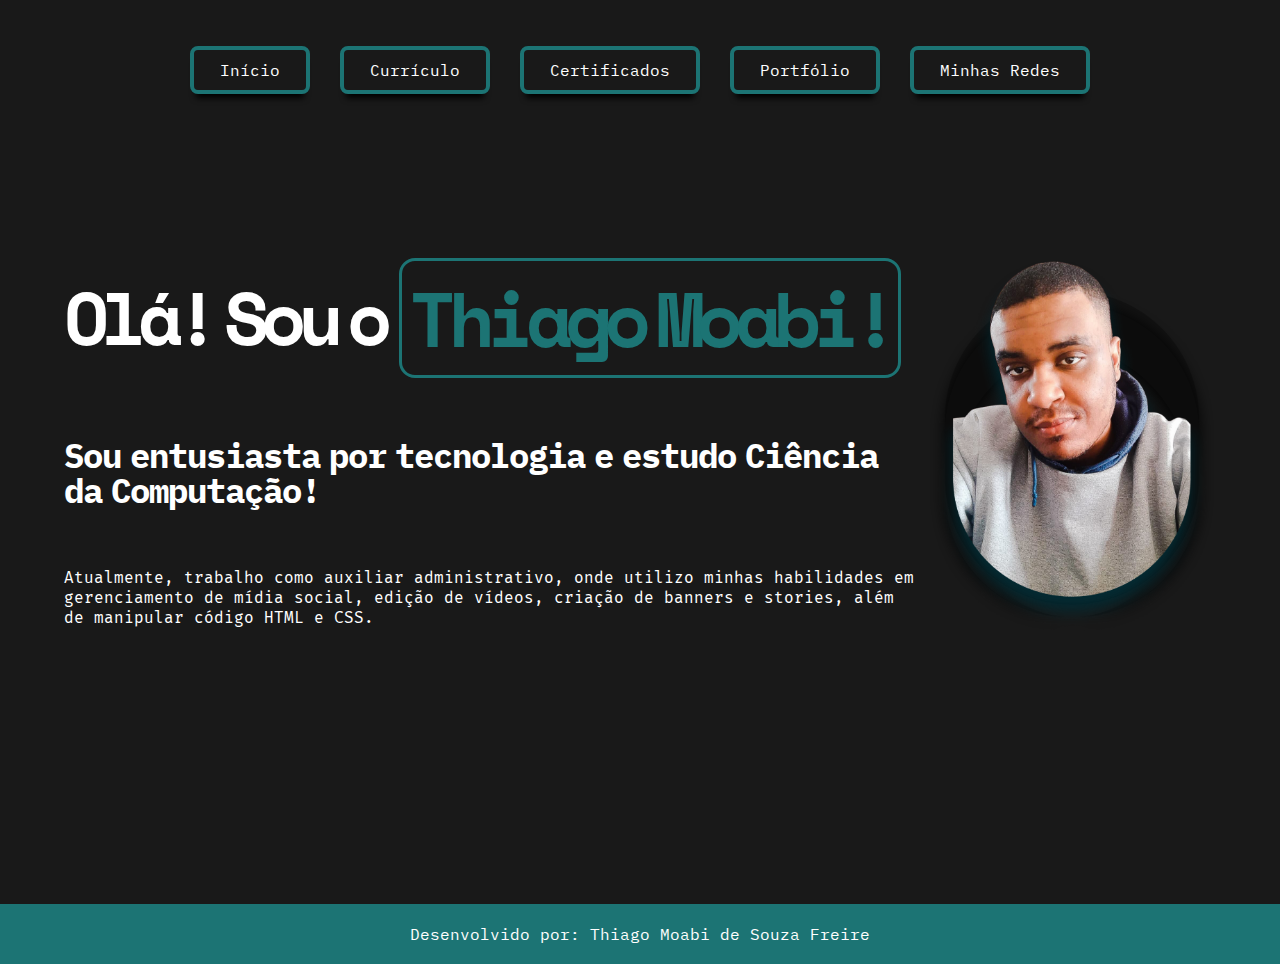
<file: index.html>
<!DOCTYPE html>
<html lang="pt-br">

<head>
    <title>Página Inicial</title>
    <meta charset="UTF-8">
    <meta name="viewport" content="width=device-width, initial-scale=1">
    <link href="styles/style.css" rel="stylesheet">
</head>

<body>
    <header class="cabecalho">
        <nav class="cabecalho__menu">
            <a class="cabecalho__menu__link" href="index.html">Início</a>
            <a class="cabecalho__menu__link" href="curriculo.html">Currículo</a>
            <a class="cabecalho__menu__link" href="Certificados.html">Certificados</a>
            <a class="cabecalho__menu__link" href="portfolio.html">Portfólio</a>
            <a class="cabecalho__menu__link" href="minhasRedes.html">Minhas Redes</a>
        </nav>
    </header>
    <main class="centropag">
        <section class="apresentacao">
            <div class="nome-da-pagina-inicial">
                <h1 class="apresentacao_nome">Olá! Sou o </h1>
                <h1 class="nome-destaque"><strong>Thiago Moabi!</strong></h1>
            </div>
            <h2 class="apresentacao_titulo">Sou entusiasta por tecnologia e estudo Ciência da Computação!</h2>
            <p class="corpo-texto">Atualmente, trabalho como auxiliar administrativo, onde utilizo minhas habilidades em
                gerenciamento de
                mídia social, edição de vídeos, criação de banners e stories, além de manipular código HTML e CSS.</p>
        </section>
        <img class="minhafoto" src="./assets/Group 2.png" alt="">
    </main>
    <footer class="rodape">
        <p class="rodape__texto">Desenvolvido por: Thiago Moabi de Souza Freire</strong>
        </p>
    </footer>
</body>

</html>
</file>
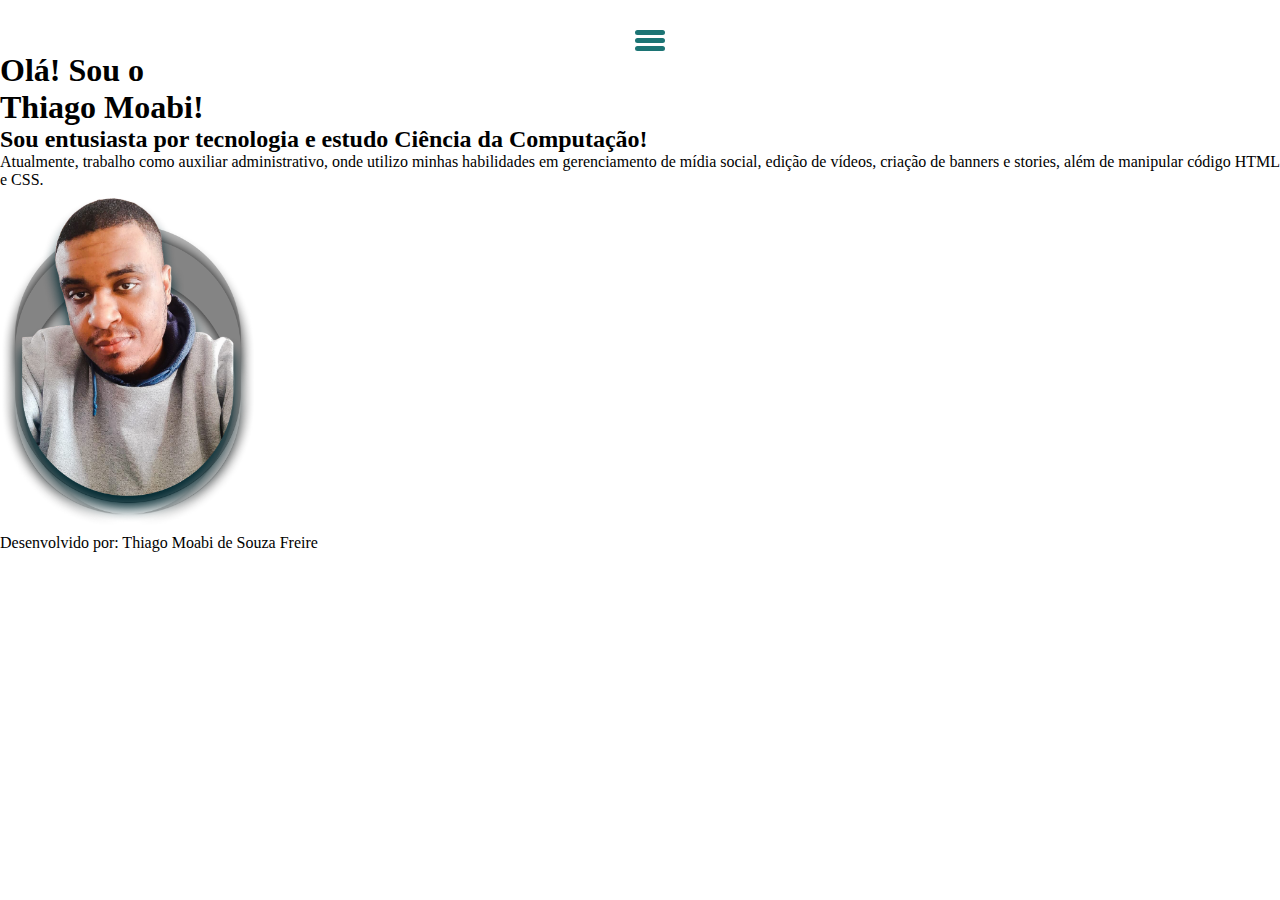
<file: Curriculo-Thiago-Moabi-main/index.html>
<!DOCTYPE html>
<html lang="pt-br">

<head>
    <title>
        Página Inicial
    </title>
    <link rel="icon" type="image/jpg" href="./assets/Group 2.png">
    <meta charset="UTF-8">
    <meta name="viewport" content="width=device-width, initial-scale=1">
    <link href="styles/style.css" rel="stylesheet">
</head>

<body>
    <header class="cabecalho">
        <input type="checkbox" id="menu-check">
        <label for="menu-check">
            <span class="menu-hamburguer"></span>
            <span class="menu-hamburguer"></span>
            <span class="menu-hamburguer"></span>
        </label>
        <nav class="cabecalho__menu">
            <a class="cabecalho__menu__link" href="../index.html">Início</a>
            <a class="cabecalho__menu__link" href="../curriculo.html">Currículo</a>
            <a class="cabecalho__menu__link" href="../Certificados.html">Certificados</a>
            <a class="cabecalho__menu__link" href="../portfolio.html">Portfolio</a>
            <a class="cabecalho__menu__link" href="../minhasRedes.html">Minhas Redes</a>
        </nav>
    </header>
    <main class="centropag">
        <section class="apresentacao">
            <div class="nome-da-pagina-inicial">
                <h1 class="apresentacao_nome">Olá! Sou o </h1>
                <h1 class="nome-destaque"><strong>Thiago Moabi!</strong></h1>
            </div>
            <h2 class="apresentacao_titulo">Sou entusiasta por tecnologia e estudo Ciência da Computação!</h2>
            <p class="corpo-texto">Atualmente, trabalho como auxiliar administrativo, onde utilizo minhas habilidades em
                gerenciamento de
                mídia social, edição de vídeos, criação de banners e stories, além de manipular código HTML e CSS.</p>
        </section>
        <img class="minhafoto" src="./assets/Group 2.png" alt="">
    </main>
    <footer class="rodape">
        <p class="rodape__texto">Desenvolvido por: Thiago Moabi de Souza Freire</strong>
        </p>
    </footer>
</body>

</html>
</file>
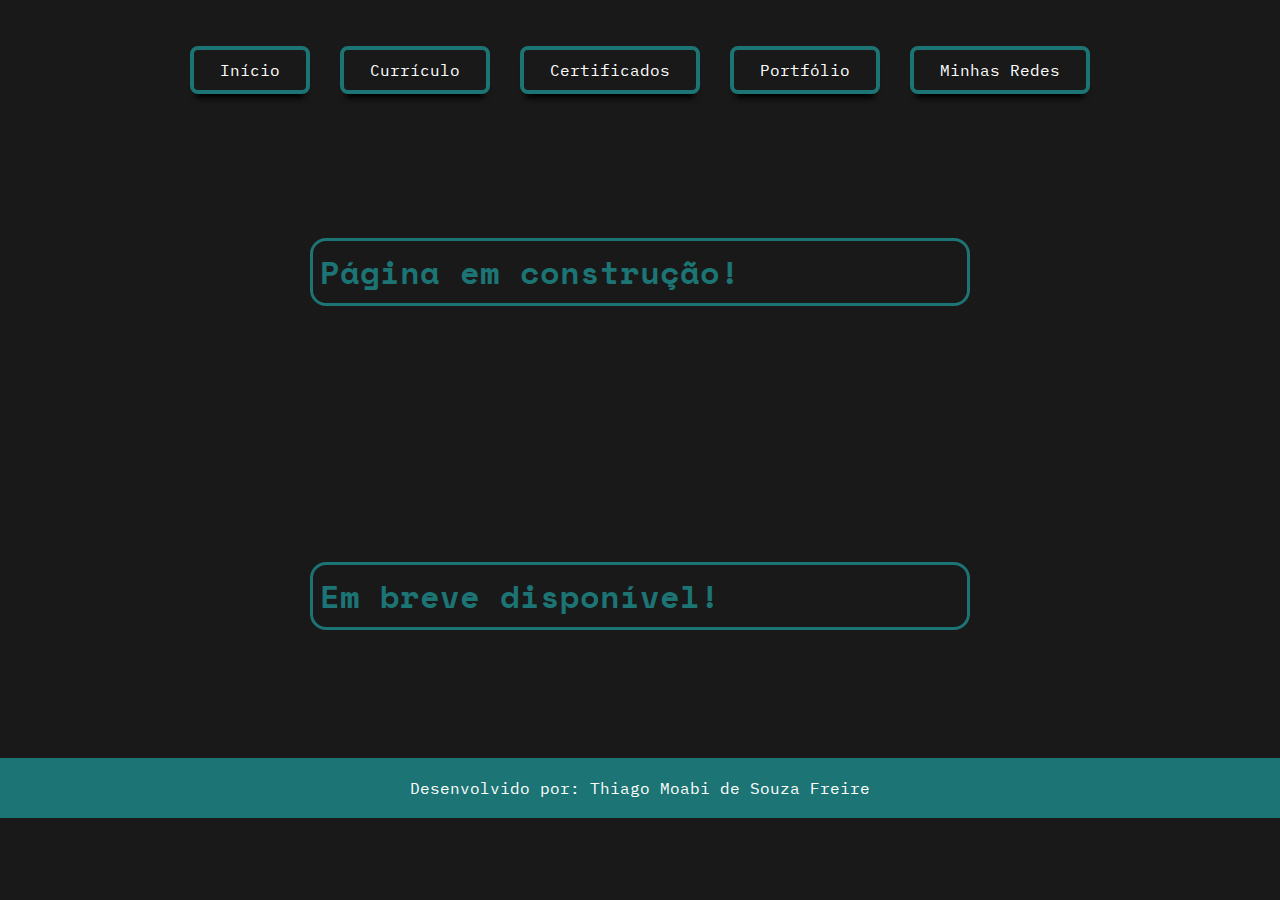
<file: Certificados.html>
<!DOCTYPE html>
<html lang="en">

<head>
    <meta charset="UTF-8">
    <meta http-equiv="X-UA-Compatible" content="IE=edge">
    <meta name="viewport" content="width=device-width, initial-scale=1.0">
    <title>Document</title>
    <link rel="stylesheet" href="./styles/style.css">
</head>

<body>

    <header class="cabecalho">
        <nav class="cabecalho__menu">
            <a class="cabecalho__menu__link" href="index.html">Início</a>
            <a class="cabecalho__menu__link" href="curriculo.html">Currículo</a>
            <a class="cabecalho__menu__link" href="Certificados.html">Certificados</a>
            <a class="cabecalho__menu__link" href="portfolio.html">Portfólio</a>
            <a class="cabecalho__menu__link" href="minhasRedes.html">Minhas Redes</a>
        </nav>
    </header>

    <main class="portfolio">
        <h1 class="texto-portfolio">Página em construção!</h1>

        <h1 class="texto-portfolio">Em breve disponível!</h1>
    </main>

    <footer class="rodape">
        <p class="rodape__texto">Desenvolvido por: Thiago Moabi de Souza Freire</strong>
        </p>
    </footer>

</body>

</html>
</file>
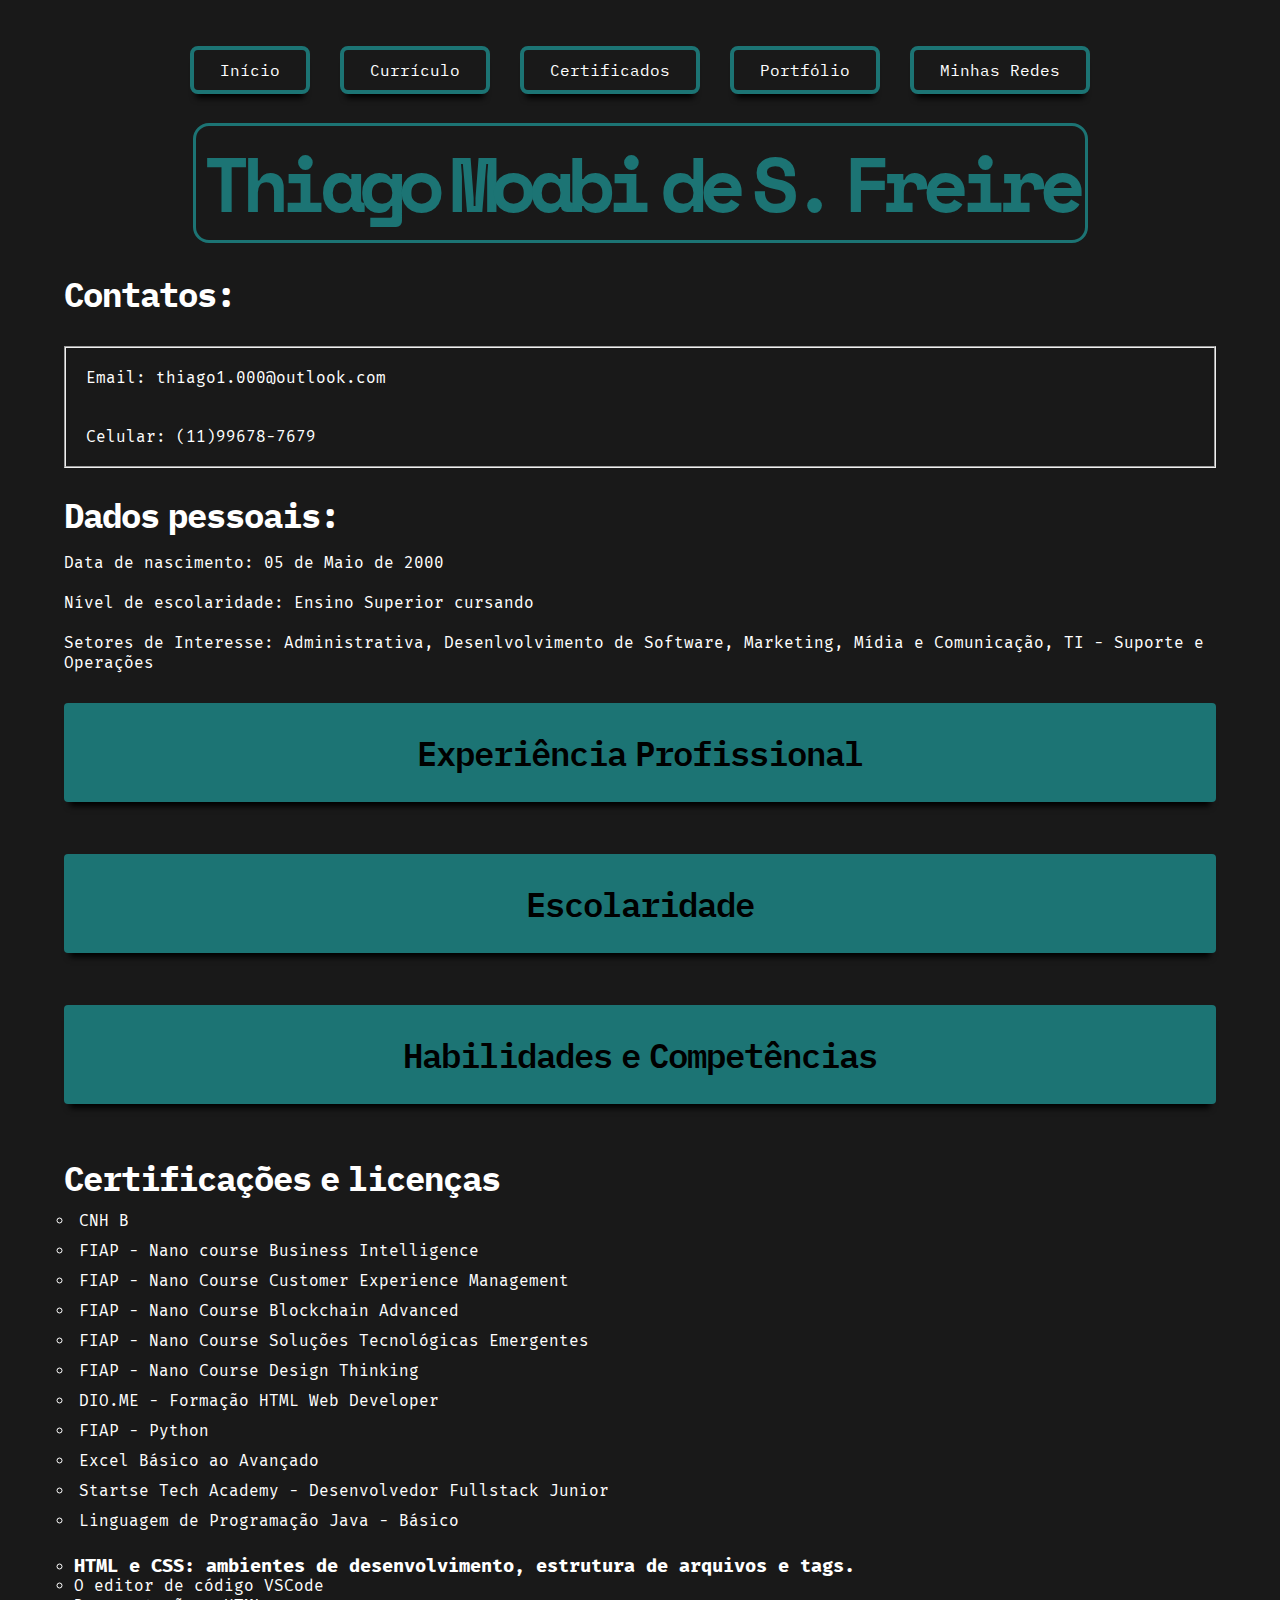
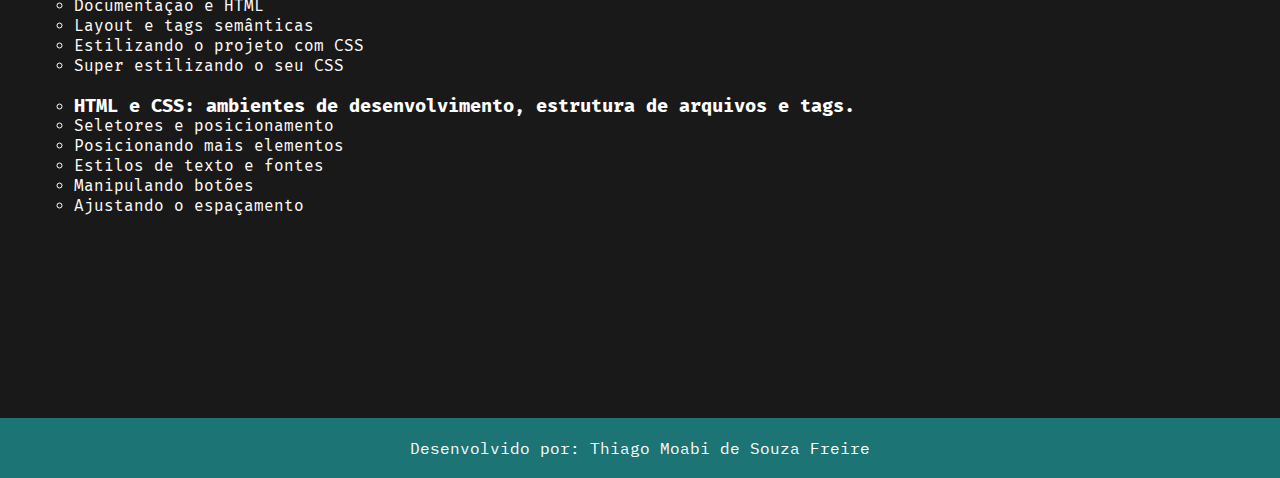
<file: curriculo.html>
<!DOCTYPE html>
<html lang="en">

<head>
    <meta charset="UTF-8">
    <meta http-equiv="X-UA-Compatible" content="IE=edge">
    <meta name="viewport" content="width=device-width, initial-scale=1.0">
    <title>Currículo</title>
    <link rel="stylesheet" href="./styles/style.css">
</head>

<body>

    <header class="cabecalho">
        <nav class="cabecalho__menu">
            <a class="cabecalho__menu__link" href="index.html">Início</a>
            <a class="cabecalho__menu__link" href="curriculo.html">Currículo</a>
            <a class="cabecalho__menu__link" href="Certificados.html">Certificados</a>
            <a class="cabecalho__menu__link" href="portfolio.html">Portfólio</a>
            <a class="cabecalho__menu__link" href="minhasRedes.html">Minhas Redes</a>
        </nav>
    </header>

    <main class="informacoes">

        <h1 class="apresentacao-nome-curriculo"><strong class="nome-destaque">Thiago Moabi de S. Freire</strong></h1>


        <h1 class="titulos-das-informacoes">Contatos:</h1>
        <section class="contatos">
            <fieldset>
                <p class="paragrafos-contato">Email: thiago1.000@outlook.com</p>
                <p class="paragrafos-contato">Celular: (11)99678-7679</p>
            </fieldset>
        </section>

        <section class="dados-pessoais">
            <h1 class="titulos-das-informacoes">Dados pessoais:</h1>
            <p class="paragrafos-informacoes">Data de nascimento: 05 de Maio de 2000 </p>
            <p class="paragrafos-informacoes">Nível de escolaridade: Ensino Superior cursando</p>
            <p class="paragrafos-informacoes">Setores de Interesse: Administrativa, Desenlvolvimento de Software,
                Marketing, Mídia e Comunicação, TI - Suporte e Operações</p>
        </section>


        <section class="funcoes__container">

            <button class="botao-acordeon titulos-das-informacoes">Experiência Profissional</button>
            <article class="painel">
                <section class="dados-pessoais">
                    <h3 class="subtitulo-informacoes">Auxiliar Administrativo</h3>
                    <h4 class="sub-subtitulo-informacoes">&nbsp; Nova Jerusalém Comércio de Peças Diesel Ltda. - Ferraz
                        de
                        Vasconcelos,
                        SP
                        <br>&nbsp; Abril de 2022 a Data Atual
                    </h4>
                </section>

                <p>
                <Ul class="funcoes"><strong>Algumas funções que eu executo:</strong>
                    <li>Auxiliar Administrativo: Responsável por realizar diversas atividades administrativas,
                        comoatendimento telefônico, organização de documentos, elaboração de planilhas, entre
                        outras.
                    </li>
                    <li></li>
                    <li>Gerenciamento de Mídias Sociais: Atuação na gestão das mídias sociais da empresa, com a
                        criação de
                        conteúdos para as redes sociais, monitoramento de comentários e mensagens, interação com
                        os seguidores, acompanhamento de métricas e resultados.</li>
                    <li></li>
                    <li>Criação de Banners: Desenvolvimento de banners para as redes sociais e para o site da
                        empresa,utilizando ferramentas de edição de imagem para criar peças criativas e atrativas
                        para o
                        público-alvo.• Edição de Vídeos: Produção e edição de vídeos para a página da empresa,
                        incluindo
                        a
                        seleção deimagens e vídeos, gravação de áudio, edição de vídeo e finalização.</li>
                    <li></li>
                    <li>Criação de Banners: Desenvolvimento de banners para as redes sociais e para o site da
                        empresa,utilizando ferramentas de edição de imagem para criar peças criativas e atrativas
                        para o
                        público-alvo.</li>
                    <li></li>
                    <li>Edição de Vídeos: Produção e edição de vídeos para a página da empresa, incluindo a
                        seleção deimagens e vídeos, gravação de áudio, edição de vídeo e finalização.</li>
                    <li></li>
                    <li>Edição de Códigos HTML: Conhecimento em edição de códigos HTML para fazer ajustes e
                        correçõesno
                        site
                        da empresa, garantindo um site funcional e de fácil navegação para os usuários.</li>
                </Ul>
                </p>

            </article>

            <button class="botao-acordeon titulos-das-informacoes">Escolaridade</button>
            <article class="painel">
                <section class="dados-pessoais">
                    <Ul class="funcoes"><strong>Ensino Superior cursando - Ciência da Computação</strong>
                        <li>2º Semestre - Estácio - São Paulo, SP</li>
                        <li>Dezembro de 2022 a Novembro de 2026</li>
                    </ul>
                </section>
            </article>


            <button class="botao-acordeon titulos-das-informacoes">Habilidades e Competências</button>
            <article class="painel">
                <ul class="funcoes">
                    <li>Excel - Avançado</li>
                    <li>Adobe Illustrator - Avançado</li>
                    <li>Microsoft Office - Avançado</li>
                    <li>Conhecimento de Informática - Avançado</li>
                    <li>Inkscape - Avançado</li>
                    <li>Photoshop - Intermediário</li>
                    <li>Python - Intermediário</li>
                    <li>C# - Básico</li>
                    <li>HTML - Avançado</li>
                    <li>CSS - Avançado</li>
                    <li>JavaScript - Básico</li>
                    <li>Java - Básico</li>
                    <li>Digitação - Avançado</li>
                    <li>Experiência administrativa</li>
                </ul>
            </article>
        </section>

        <section class="dados-pessoais">
            <h1 class="titulos-das-informacoes">Certificações e licenças</h1>
            <ul class="funcoes">
                <li>CNH B</li>
                <li>FIAP - Nano course Business Intelligence</li>
                <li>FIAP - Nano Course Customer Experience Management</li>
                <li>FIAP - Nano Course Blockchain Advanced</li>
                <li>FIAP - Nano Course Soluções Tecnológicas Emergentes</li>
                <li>FIAP - Nano Course Design Thinking</li>
                <li>DIO.ME - Formação HTML Web Developer</li>
                <li>FIAP - Python</li>
                <li>Excel Básico ao Avançado</li>
                <li>Startse Tech Academy - Desenvolvedor Fullstack Junior</li>
                <li>Linguagem de Programação Java - Básico</li>
            </ul>

            <ul class="subfuncoes">
                <li>
                    <h3>HTML e CSS: ambientes de desenvolvimento, estrutura de arquivos e tags. </h3>
                </li>
                <li>O editor de código VSCode</li>
                <li>Documentação e HTML</li>
                <li>Layout e tags semânticas</li>
                <li>Estilizando o projeto com CSS</li>
                <li>Super estilizando o seu CSS</li>
            </ul>
            <ul class="subfuncoes">
                <li>
                    <h3>HTML e CSS: ambientes de desenvolvimento, estrutura de arquivos e tags. </h3>
                </li>
                <li>Seletores e posicionamento</li>
                <li>Posicionando mais elementos</li>
                <li>Estilos de texto e fontes</li>
                <li>Manipulando botões</li>
                <li>Ajustando o espaçamento</li>
            </ul>
        </section>



    </main>

    <footer class="rodape">
        <p class="rodape__texto">Desenvolvido por: Thiago Moabi de Souza Freire</strong>
        </p>
    </footer>

    <script id="Acordeon-menu">
        const acordeonArray = document.getElementsByClassName('botao-acordeon');
        for (var i = 0; i < acordeonArray.length; i++) {
            acordeonArray[i].addEventListener("click", function () {
                this.classList.toggle("selecionado");
                const painel = this.nextElementSibling;
                if (painel.style.maxHeight) {
                    painel.style.maxHeight = null;
                }
                else {
                    painel.style.maxHeight = painel.scrollHeight + "px";
                }
            })
        };

    </script>
</body>

</html>
</file>
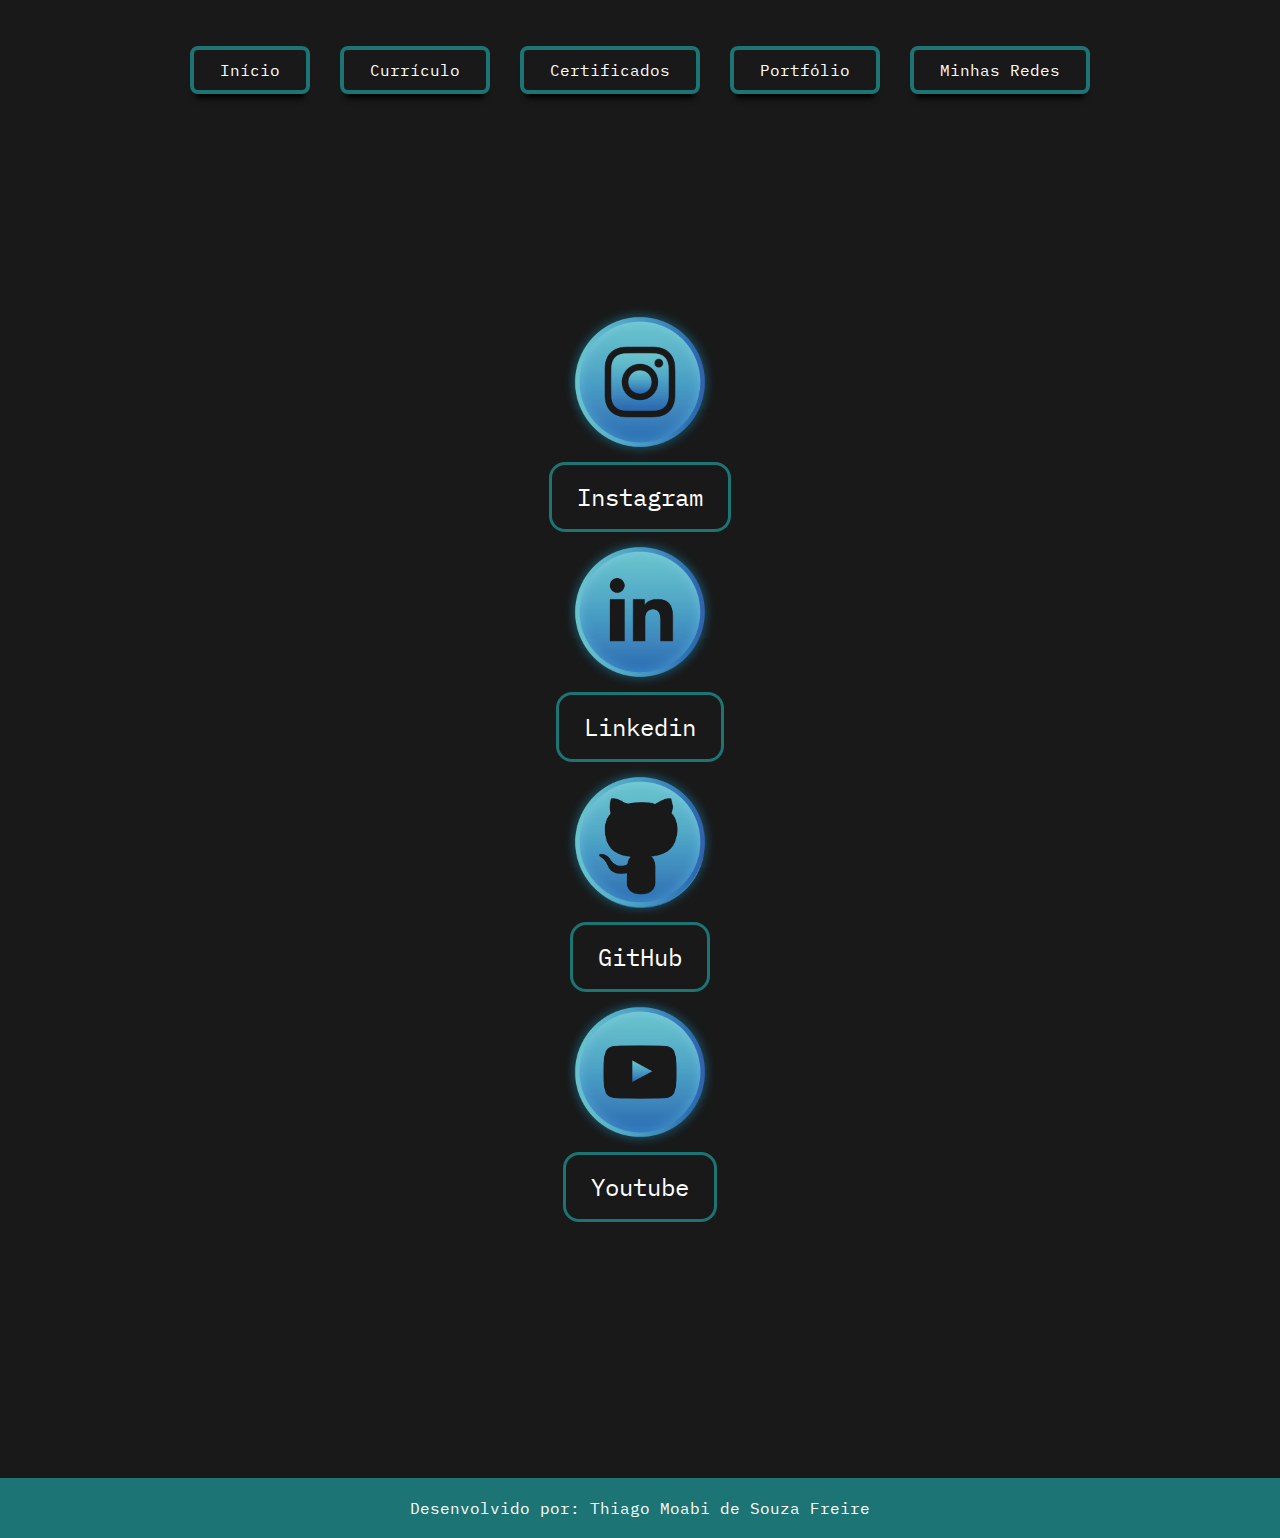
<file: minhasRedes.html>
<!DOCTYPE html>
<html lang="en">

<head>
    <meta charset="UTF-8">
    <meta http-equiv="X-UA-Compatible" content="IE=edge">
    <meta name="viewport" content="width=device-width, initial-scale=1.0">
    <title>Minha Redes</title>

    <link rel="stylesheet" href="styles/style.css">

</head>

<body>

    <header class="cabecalho">
        <nav class="cabecalho__menu">
            <a class="cabecalho__menu__link" href="index.html">Início</a>
            <a class="cabecalho__menu__link" href="curriculo.html">Currículo</a>
            <a class="cabecalho__menu__link" href="Certificados.html">Certificados</a>
            <a class="cabecalho__menu__link" href="portfolio.html">Portfólio</a>
            <a class="cabecalho__menu__link" href="minhasRedes.html">Minhas Redes</a>
        </nav>
    </header>

    <main class="apresentacao-redes">
        <section class="rede">
            <a class="rede-social" href="https://www.instagram.com/thiago.m.freire/">
                <img class="rede-social-imagem" src="./assets/instagram-logo.png" alt="Logo Instagram">
                <div class="rede-social-nome">
                    Instagram</div>
            </a>
            <a class="rede-social" href="https://www.linkedin.com/in/thiago-moabi-359885221/">
                <img class="rede-social-imagem" src="./assets/linkedin-logo.png" alt="Logo Linkedin">
                <div class="rede-social-nome">
                    Linkedin</div>
            </a>
            <a class="rede-social" href="https://github.com/Tfreire455">
                <img class="rede-social-imagem" src="./assets/github-logo.png" alt="Logo Github">
                <div class="rede-social-nome">
                    GitHub</div>
            </a>
            <a class="rede-social" href="https://www.youtube.com/channel/UCX6ykcyfLQRHFIDlMdhG2AQ">
                <img class="rede-social-imagem" src="./assets/youtube-logo.png" alt="Logo Youtube">
                <div class="rede-social-nome">
                    Youtube</div>
            </a>
        </section>
    </main>

    <footer class="rodape">
        <p class="rodape__texto">Desenvolvido por: Thiago Moabi de Souza Freire</strong>
        </p>
    </footer>

</body>

</html>
</file>
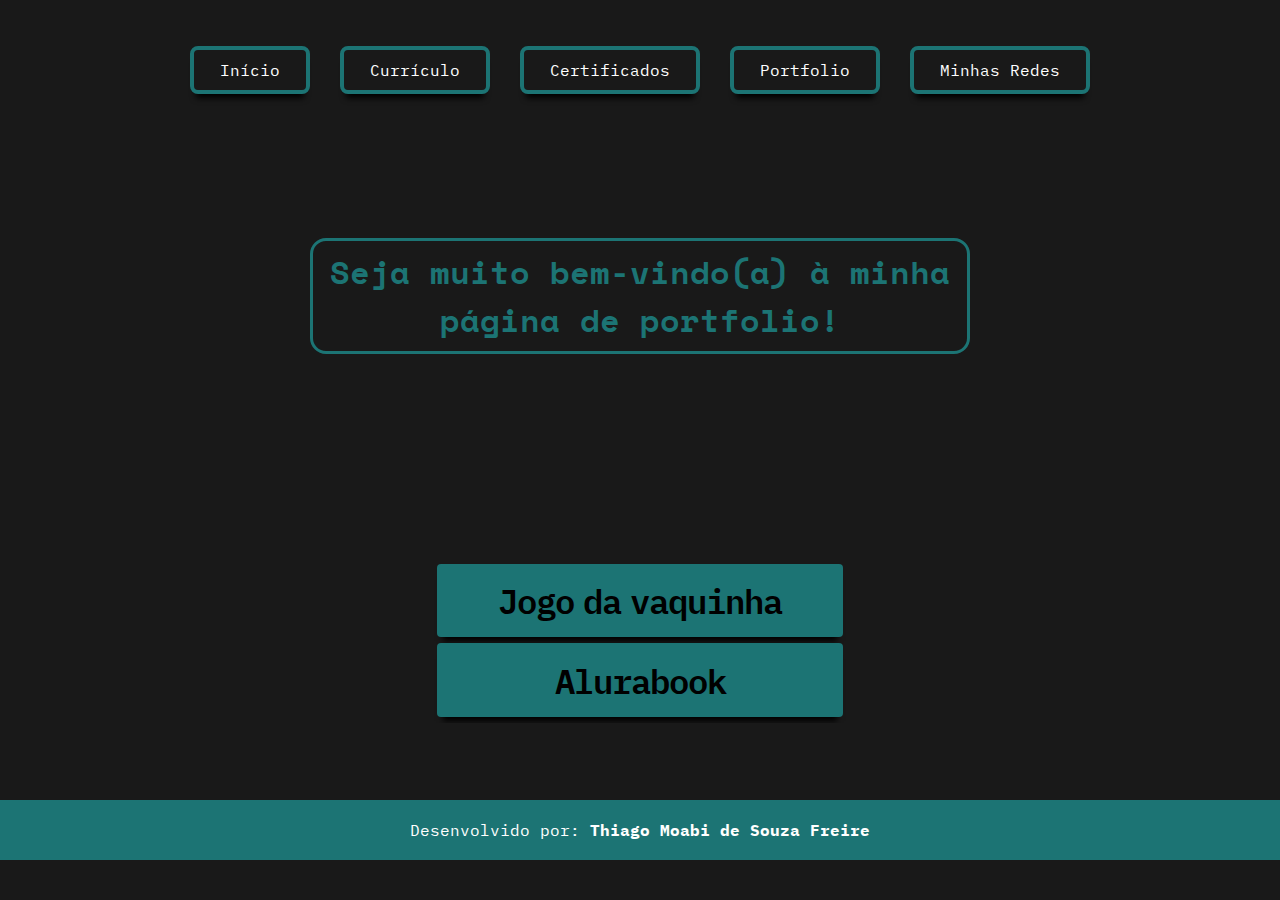
<file: portfolio.html>
<!DOCTYPE html>
<html lang="en">

<head>
    <title></title>
    <meta charset="UTF-8">
    <meta name="viewport" content="width=device-width, initial-scale=1">
    <link rel="stylesheet" href="./styles/style.css">
</head>


<body>
    <header class="cabecalho">
        <nav class="cabecalho__menu">
            <a class="cabecalho__menu__link" href="index.html">Início</a>
            <a class="cabecalho__menu__link" href="curriculo.html">Currículo</a>
            <a class="cabecalho__menu__link" href="Certificados.html">Certificados</a>
            <a class="cabecalho__menu__link" href="portfolio.html">Portfolio</a>
            <a class="cabecalho__menu__link" href="minhasRedes.html">Minhas Redes</a>
        </nav>
    </header>

    <main class="portfolio">

        <h1 class="texto-portfolio">Seja muito bem-vindo(a) à minha página de portfolio!</h1>

        <article class="artigos-portfolio">

            <section class="secao-jogos">
                <div class="jogo-e-nome">
                    <button class="titulo-jogo  titulos-das-informacoes botao-acordeon">Jogo da vaquinha</button>
                    <div class="painel-jogo">
                        <object class="jogo" data="http://Meu%20portf%C3%B3lio/jogo/jogo.html"
                            type=""></object>
                        <p class="subtitulo-informacoes-jogo">
                            Jogo criado através do curso Lógica de programação:
                            <br>laços e listas com JavaScript da Alura!
                        </p>
                    </div>
                </div>
            </section>

            <section class="secao-jogos">
                <div class="jogo-e-nome">
                    <button class="titulo-jogo  titulos-das-informacoes botao-acordeon">Alurabook</button>
                    <div class="painel-jogo">
                        <object class="site-alurabook" data="https://tfreire455.github.io/Alurabook-responsivo/" type=""></object>
                        <p class="subtitulo-informacoes-jogo">
                            Site<a class="link-alurabook cabecalho__menu__link" href="https://tfreire455.github.io/Alurabook-responsivo/">Alurabook</a>, projeto
                            responsivo
                            da Alura!
                        </p>
                    </div>
                </div>
            </section>

        </article>

    </main>

    <footer class="rodape">
        <p class="rodape__texto">Desenvolvido por: <strong>Thiago Moabi de Souza Freire</strong>
        </p>
    </footer>

    <script id="Acordeon-menu">
        const acordeonArray = document.getElementsByClassName('botao-acordeon');
        for (var i = 0; i < acordeonArray.length; i++) {
            acordeonArray[i].addEventListener("click", function () {
                this.classList.toggle("selecionado");
                const painel = this.nextElementSibling;
                if (painel.style.maxHeight) {
                    painel.style.maxHeight = null;
                }
                else {
                    painel.style.maxHeight = painel.scrollHeight + "px";
                }
            })
        };

    </script>
</body>

</html>
</file>
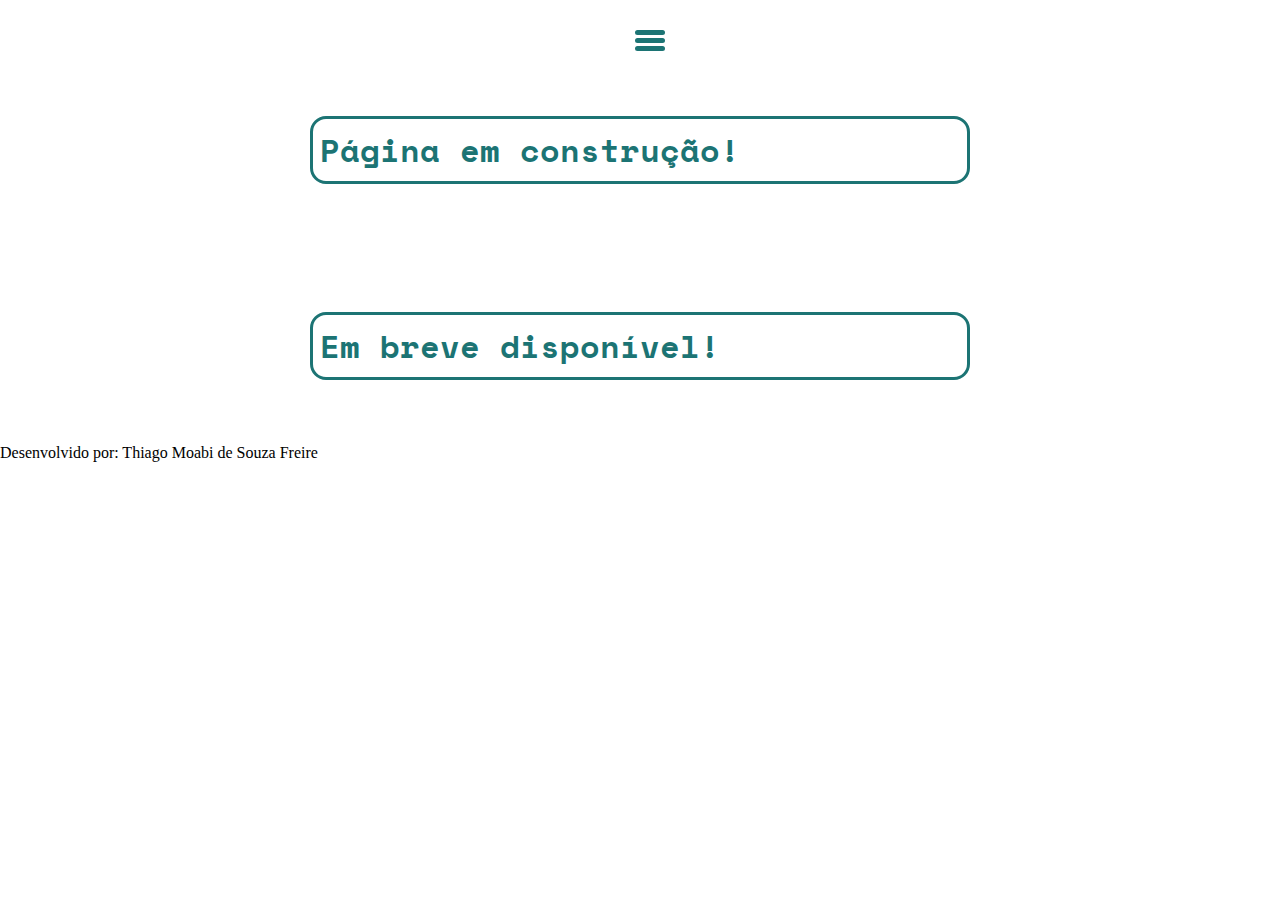
<file: Curriculo-Thiago-Moabi-main/Certificados.html>
<!DOCTYPE html>
<html lang="en">

<head>
    <meta charset="UTF-8">
    <meta http-equiv="X-UA-Compatible" content="IE=edge">
    <meta name="viewport" content="width=device-width, initial-scale=1.0">
    <title>Document</title>
    <link rel="stylesheet" href="./styles/style.css">
</head>

<body>

    <header class="cabecalho">
        <input type="checkbox" id="menu-check">
        <label for="menu-check">
            <span class="menu-hamburguer"></span>
            <span class="menu-hamburguer"></span>
            <span class="menu-hamburguer"></span>
        </label>
        <nav class="cabecalho__menu">
            <a class="cabecalho__menu__link" href="../index.html">Início</a>
            <a class="cabecalho__menu__link" href="../curriculo.html">Currículo</a>
            <a class="cabecalho__menu__link" href="../Certificados.html">Certificados</a>
            <a class="cabecalho__menu__link" href="../portfolio.html">Portfolio</a>
            <a class="cabecalho__menu__link" href="../minhasRedes.html">Minhas Redes</a>
        </nav>
    </header>
    <main class="portfolio">
        <h1 class="texto-portfolio">Página em construção!</h1>

        <h1 class="texto-portfolio">Em breve disponível!</h1>
    </main>

    <footer class="rodape">
        <p class="rodape__texto">Desenvolvido por: Thiago Moabi de Souza Freire</strong>
        </p>
    </footer>

</body>

</html>
</file>
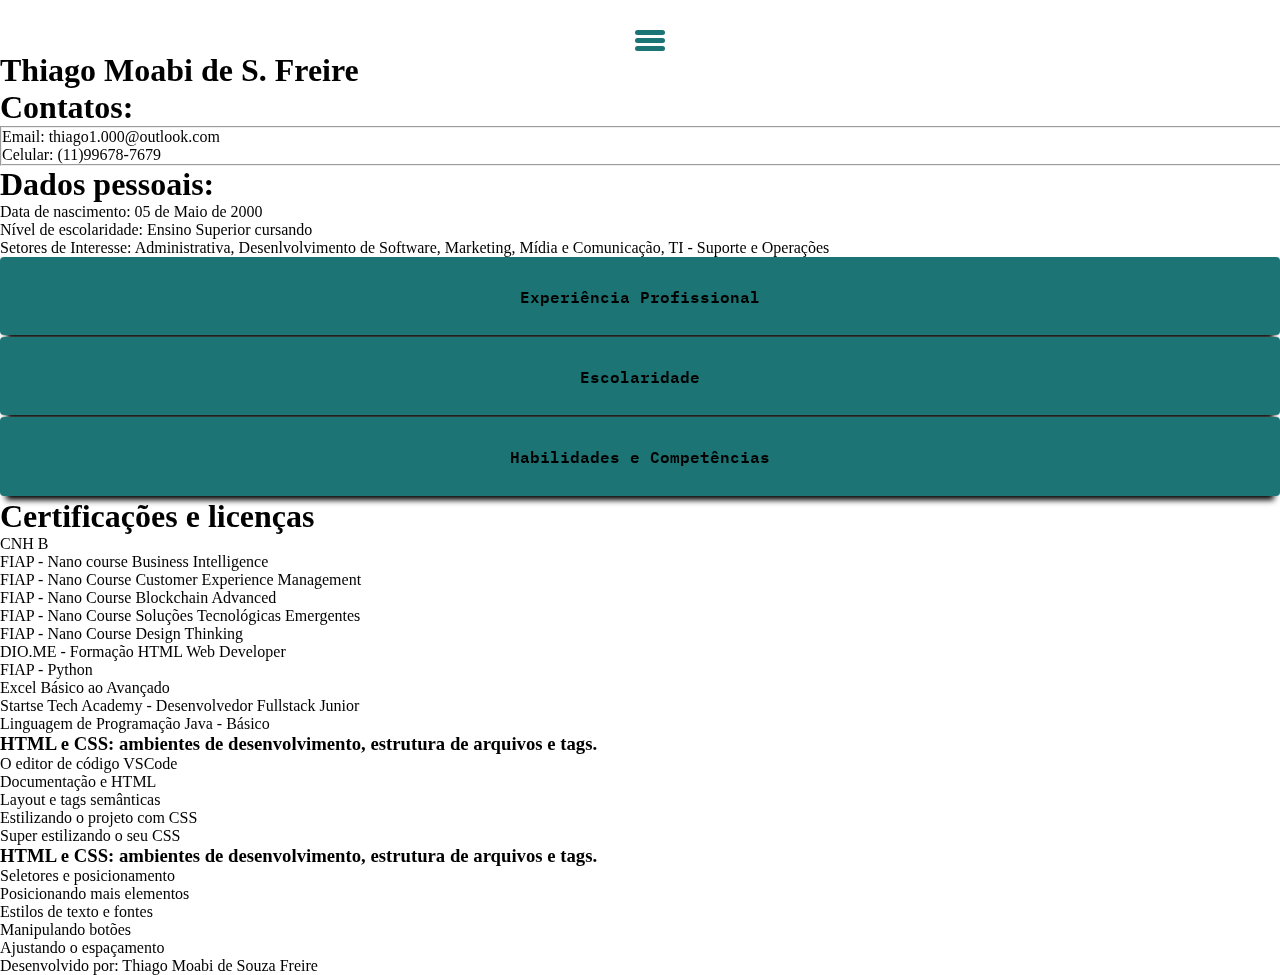
<file: Curriculo-Thiago-Moabi-main/curriculo.html>
<!DOCTYPE html>
<html lang="en">

<head>
    <meta charset="UTF-8">
    <meta http-equiv="X-UA-Compatible" content="IE=edge">
    <meta name="viewport" content="width=device-width, initial-scale=1.0">
    <title>Currículo</title>
    <link rel="stylesheet" href="./styles/style.css">
</head>

<body>

    <header class="cabecalho">
        <input type="checkbox" id="menu-check">
        <label for="menu-check">
            <span class="menu-hamburguer"></span>
            <span class="menu-hamburguer"></span>
            <span class="menu-hamburguer"></span>
        </label>
        <nav class="cabecalho__menu">
            <a class="cabecalho__menu__link" href="../index.html">Início</a>
            <a class="cabecalho__menu__link" href="../curriculo.html">Currículo</a>
            <a class="cabecalho__menu__link" href="../Certificados.html">Certificados</a>
            <a class="cabecalho__menu__link" href="../portfolio.html">Portfolio</a>
            <a class="cabecalho__menu__link" href="../minhasRedes.html">Minhas Redes</a>
        </nav>
    </header>

    <main class="informacoes">

        <h1 class="apresentacao-nome-curriculo"><strong class="nome-destaque">Thiago Moabi de S. Freire</strong></h1>


        <h1 class="titulos-das-informacoes">Contatos:</h1>
        <section class="contatos">
            <fieldset>
                <p class="paragrafos-contato">Email: thiago1.000@outlook.com</p>
                <p class="paragrafos-contato">Celular: (11)99678-7679</p>
            </fieldset>
        </section>

        <section class="dados-pessoais">
            <h1 class="titulos-das-informacoes">Dados pessoais:</h1>
            <p class="paragrafos-informacoes">Data de nascimento: 05 de Maio de 2000 </p>
            <p class="paragrafos-informacoes">Nível de escolaridade: Ensino Superior cursando</p>
            <p class="paragrafos-informacoes">Setores de Interesse: Administrativa, Desenlvolvimento de Software,
                Marketing, Mídia e Comunicação, TI - Suporte e Operações</p>
        </section>


        <section class="funcoes__container">

            <button class="botao-acordeon titulos-das-informacoes">Experiência Profissional</button>
            <article class="painel">
                <section class="dados-pessoais">
                    <h3 class="subtitulo-informacoes">Auxiliar Administrativo</h3>
                    <h4 class="sub-subtitulo-informacoes">&nbsp; Nova Jerusalém Comércio de Peças Diesel Ltda. - Ferraz
                        de
                        Vasconcelos,
                        SP
                        <br>&nbsp; Abril de 2022 a Data Atual
                    </h4>
                </section>

<p>
                <Ul class="funcoes"><strong>Algumas funções que eu executo:</strong>
                    <li>Auxiliar Administrativo: Responsável por realizar diversas atividades administrativas,
                        como: atendimento telefônico, organização de documentos, elaboração de planilhas, entre outras.
                    </li>
                    <li></li>
                    <li>Gerenciamento de Mídias Sociais: Atuação na gestão das mídias sociais da empresa, com a criação
                        de conteúdos para as redes sociais, monitoramento de comentários e mensagens, interação com os
                        seguidores, acompanhamento de métricas e resultados.</li>
                    <li></li>
                    <li>Criação de Banners: Desenvolvimento de banners para as redes sociais e para o site da
                        empresa, utilizando ferramentas de edição de imagem para criar peças criativas e atrativas
                        para o público-alvo.</li>
                    <li></li>
                    <li>Edição de Vídeos: Produção e edição de vídeos para a página da empresa, incluindo a seleção de
                        imagens e vídeos, gravação de áudio, edição de vídeo e finalização.</li>
                    <li></li>
                    <li>Edição de Códigos HTML: Conhecimento em edição de códigos HTML e CSS para fazer ajustes e
                        correções no site da empresa, garantindo um site funcional e de fácil navegação para os
                        usuários.</li>
                </Ul>
                </p>

            </article>

            <button class="botao-acordeon titulos-das-informacoes">Escolaridade</button>
            <article class="painel">
                <section class="dados-pessoais">
                    <Ul class="funcoes"><strong>Ensino Superior cursando - Ciência da Computação</strong>
                        <li>2º Semestre - Estácio - São Paulo, SP</li>
                        <li>Dezembro de 2022 a Novembro de 2026</li>
                    </ul>
                </section>
            </article>


            <button class="botao-acordeon titulos-das-informacoes">Habilidades e Competências</button>
            <article class="painel">
                <ul class="funcoes">
                    <li>Excel - Avançado</li>
                    <li>Adobe Illustrator - Avançado</li>
                    <li>Microsoft Office - Avançado</li>
                    <li>Conhecimento de Informática - Avançado</li>
                    <li>Inkscape - Avançado</li>
                    <li>Photoshop - Intermediário</li>
                    <li>Python - Intermediário</li>
                    <li>C# - Básico</li>
                    <li>HTML - Avançado</li>
                    <li>CSS - Avançado</li>
                    <li>JavaScript - Básico</li>
                    <li>Java - Básico</li>
                    <li>Digitação - Avançado</li>
                    <li>Experiência administrativa</li>
                </ul>
            </article>
        </section>

        <section class="dados-pessoais">
            <h1 class="titulos-das-informacoes">Certificações e licenças</h1>
            <ul class="funcoes">
                <li>CNH B</li>
                <li>FIAP - Nano course Business Intelligence</li>
                <li>FIAP - Nano Course Customer Experience Management</li>
                <li>FIAP - Nano Course Blockchain Advanced</li>
                <li>FIAP - Nano Course Soluções Tecnológicas Emergentes</li>
                <li>FIAP - Nano Course Design Thinking</li>
                <li>DIO.ME - Formação HTML Web Developer</li>
                <li>FIAP - Python</li>
                <li>Excel Básico ao Avançado</li>
                <li>Startse Tech Academy - Desenvolvedor Fullstack Junior</li>
                <li>Linguagem de Programação Java - Básico</li>
            </ul>

            <ul class="subfuncoes">
                <li>
                    <h3>HTML e CSS: ambientes de desenvolvimento, estrutura de arquivos e tags. </h3>
                </li>
                <li>O editor de código VSCode</li>
                <li>Documentação e HTML</li>
                <li>Layout e tags semânticas</li>
                <li>Estilizando o projeto com CSS</li>
                <li>Super estilizando o seu CSS</li>
            </ul>
            <ul class="subfuncoes">
                <li>
                    <h3>HTML e CSS: ambientes de desenvolvimento, estrutura de arquivos e tags. </h3>
                </li>
                <li>Seletores e posicionamento</li>
                <li>Posicionando mais elementos</li>
                <li>Estilos de texto e fontes</li>
                <li>Manipulando botões</li>
                <li>Ajustando o espaçamento</li>
            </ul>
        </section>



    </main>

    <footer class="rodape">
        <p class="rodape__texto">Desenvolvido por: Thiago Moabi de Souza Freire</strong>
        </p>
    </footer>

    <script id="Acordeon-menu">
        const acordeonArray = document.getElementsByClassName('botao-acordeon');
        for (var i = 0; i < acordeonArray.length; i++) {
            acordeonArray[i].addEventListener("click", function () {
                this.classList.toggle("selecionado");
                const painel = this.nextElementSibling;
                if (painel.style.maxHeight) {
                    painel.style.maxHeight = null;
                }
                else {
                    painel.style.maxHeight = painel.scrollHeight + "px";
                }
            })
        };

    </script>
</body>

</html>
</file>
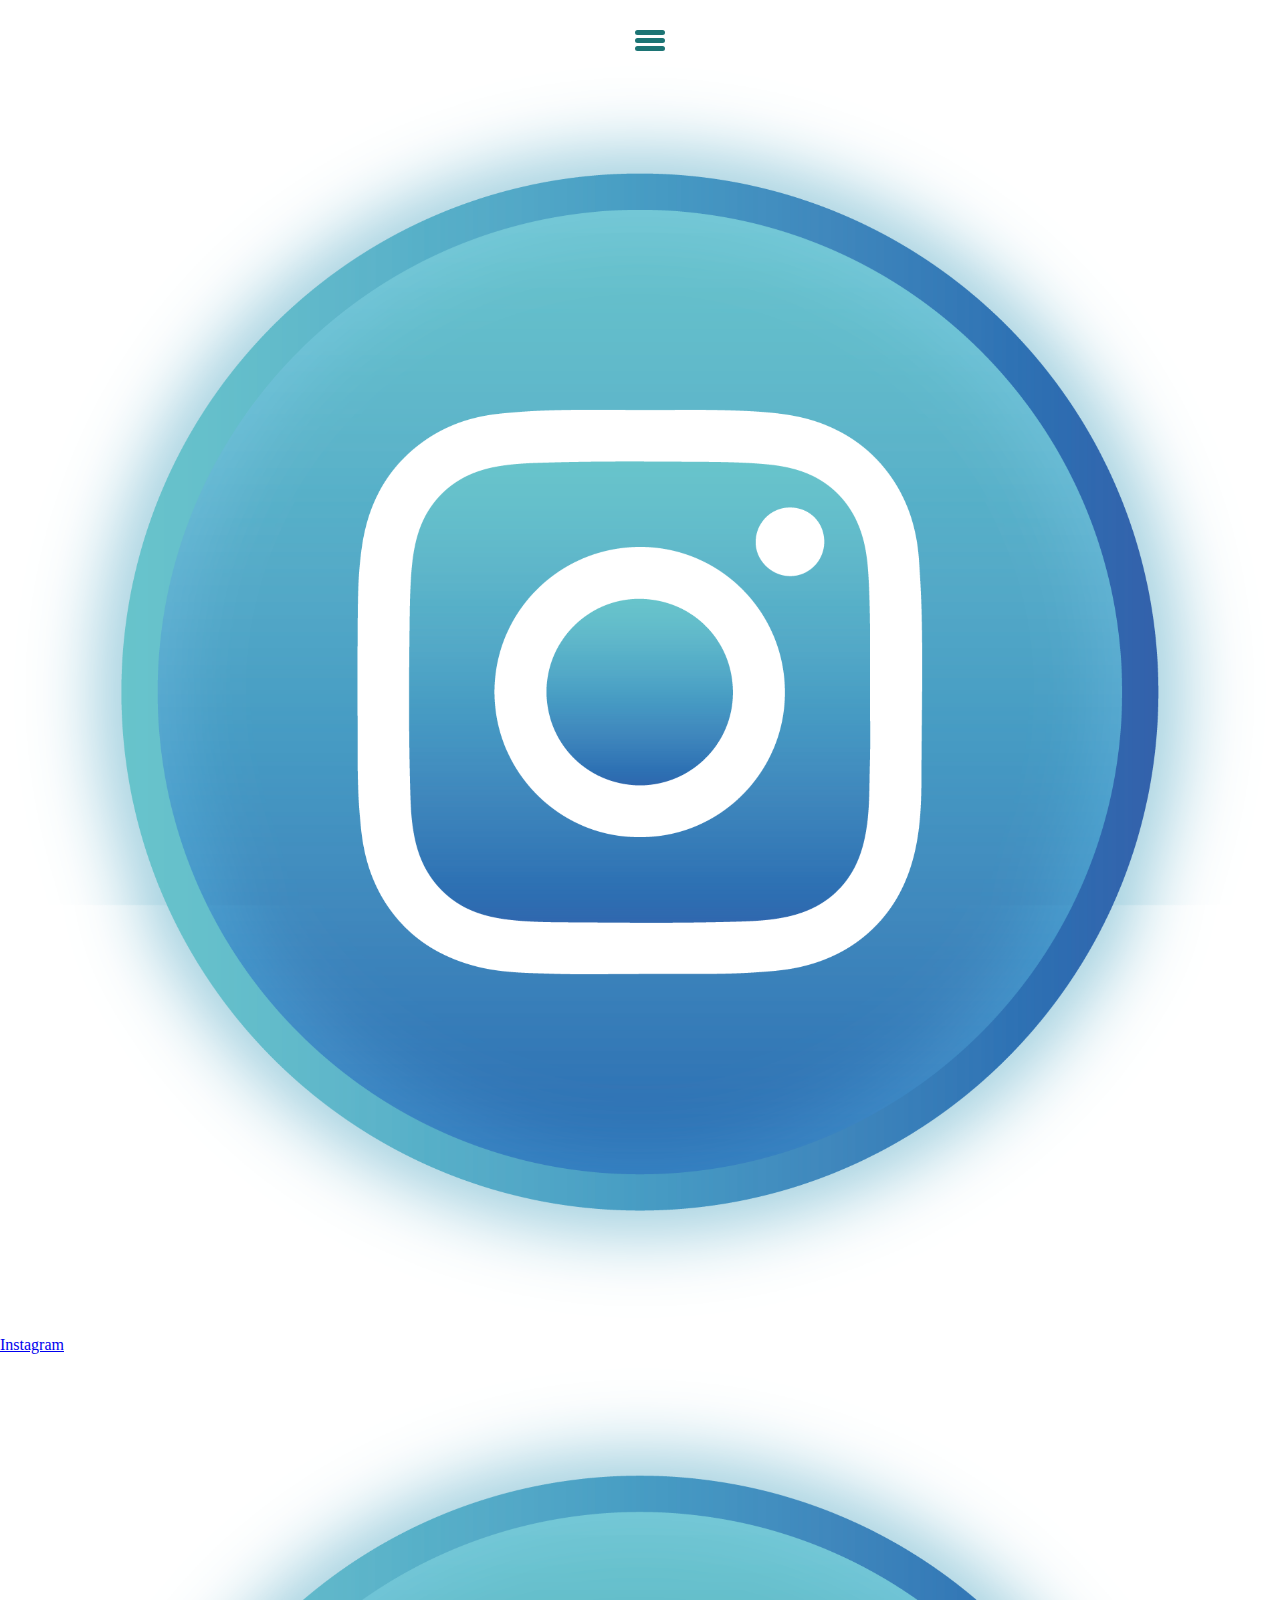
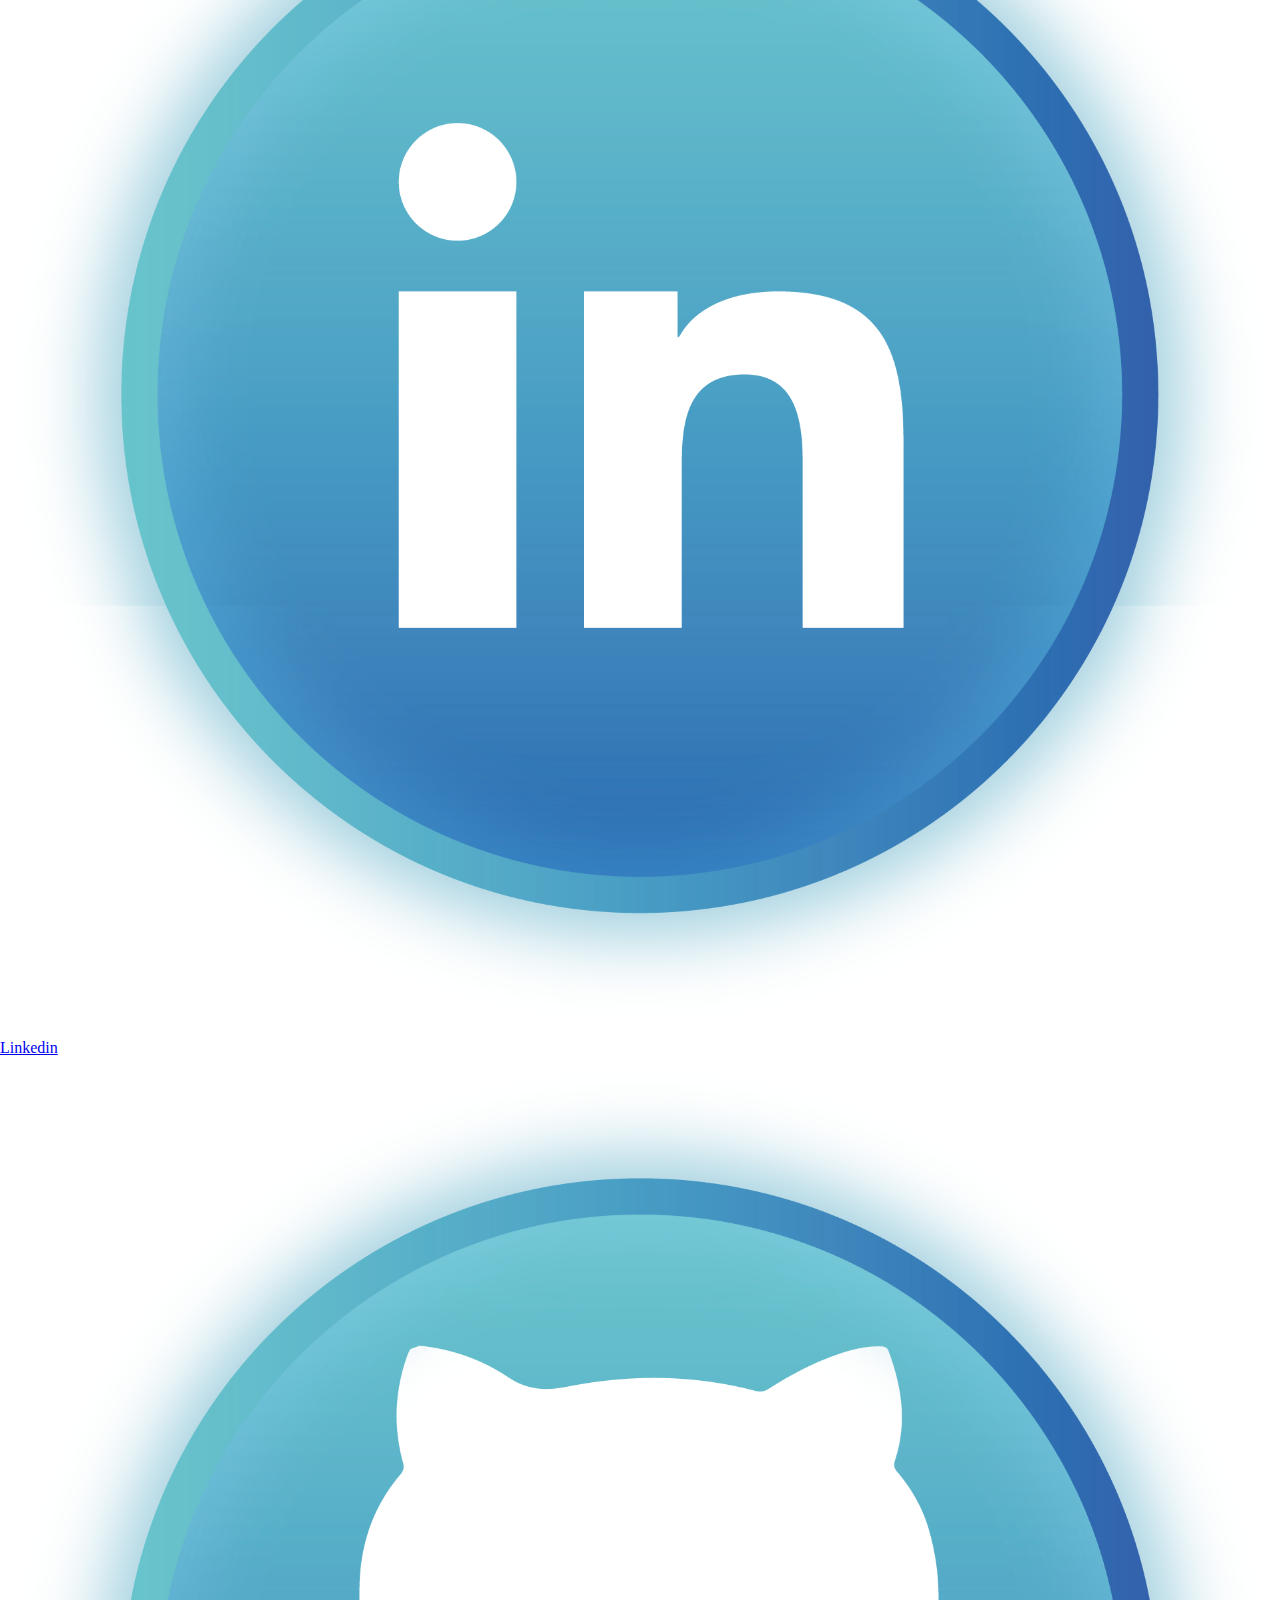
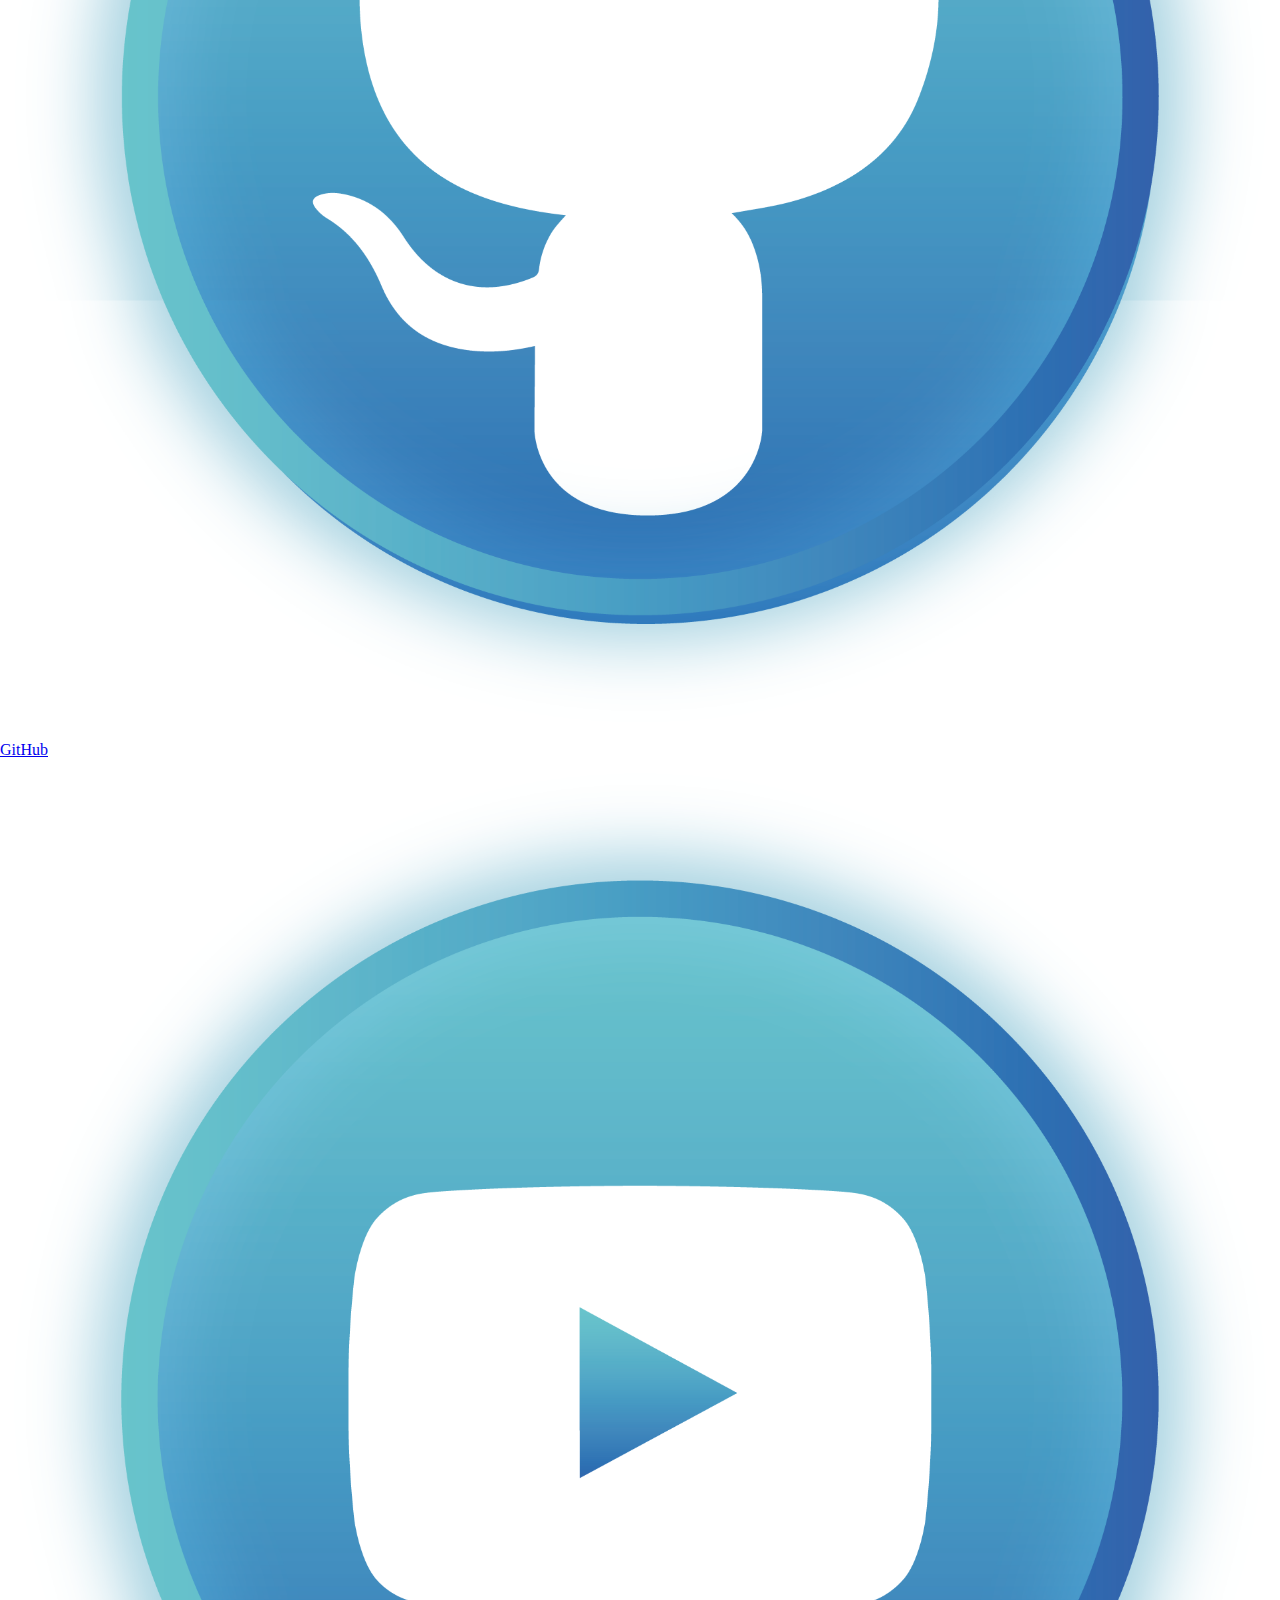
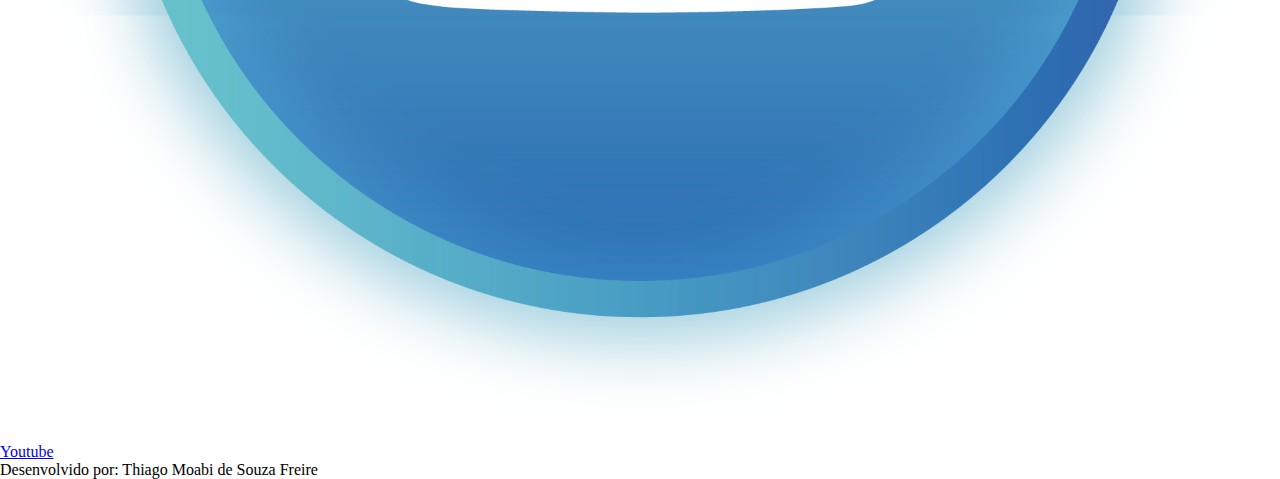
<file: Curriculo-Thiago-Moabi-main/minhasRedes.html>
<!DOCTYPE html>
<html lang="en">

<head>
    <meta charset="UTF-8">
    <meta http-equiv="X-UA-Compatible" content="IE=edge">
    <meta name="viewport" content="width=device-width, initial-scale=1.0">
    <title>Minha Redes</title>

    <link rel="stylesheet" href="styles/style.css">

</head>

<body>

    <header class="cabecalho">
        <input type="checkbox" id="menu-check">
        <label for="menu-check">
            <span class="menu-hamburguer"></span>
            <span class="menu-hamburguer"></span>
            <span class="menu-hamburguer"></span>
        </label>
        <nav class="cabecalho__menu">
            <a class="cabecalho__menu__link" href="../index.html">Início</a>
            <a class="cabecalho__menu__link" href="../curriculo.html">Currículo</a>
            <a class="cabecalho__menu__link" href="../Certificados.html">Certificados</a>
            <a class="cabecalho__menu__link" href="../portfolio.html">Portfolio</a>
            <a class="cabecalho__menu__link" href="../minhasRedes.html">Minhas Redes</a>
        </nav>
    </header>

    <main class="apresentacao-redes">
        <section class="rede">
            <a class="rede-social" href="https://www.instagram.com/thiago.m.freire/">
                <img class="rede-social-imagem" src="./assets/instagram-logo.png" alt="Logo Instagram">
                <div class="rede-social-nome">
                    Instagram</div>
            </a>
            <a class="rede-social" href="https://www.linkedin.com/in/thiago-moabi-359885221/">
                <img class="rede-social-imagem" src="./assets/linkedin-logo.png" alt="Logo Linkedin">
                <div class="rede-social-nome">
                    Linkedin</div>
            </a>
            <a class="rede-social" href="https://github.com/Tfreire455">
                <img class="rede-social-imagem" src="./assets/github-logo.png" alt="Logo Github">
                <div class="rede-social-nome">
                    GitHub</div>
            </a>
            <a class="rede-social" href="https://www.youtube.com/channel/UCX6ykcyfLQRHFIDlMdhG2AQ">
                <img class="rede-social-imagem" src="./assets/youtube-logo.png" alt="Logo Youtube">
                <div class="rede-social-nome">
                    Youtube</div>
            </a>
        </section>
    </main>

    <footer class="rodape">
        <p class="rodape__texto">Desenvolvido por: Thiago Moabi de Souza Freire</strong>
        </p>
    </footer>

</body>

</html>
</file>
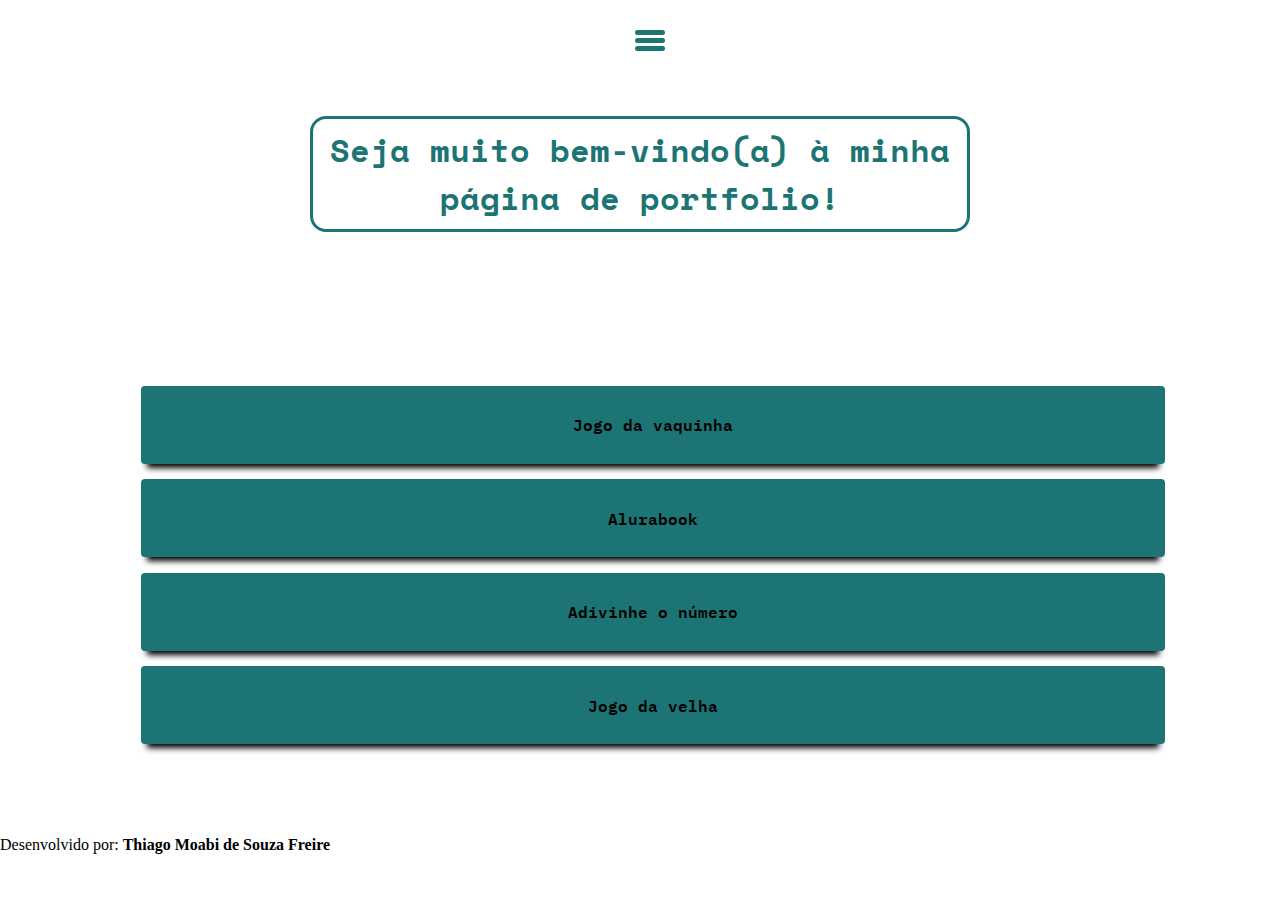
<file: Curriculo-Thiago-Moabi-main/portfolio.html>
<!DOCTYPE html>
<html lang="en">

<head>
    <title></title>
    <meta charset="UTF-8">
    <meta name="viewport" content="width=device-width, initial-scale=1">
    <link rel="stylesheet" href="./styles/style.css">
</head>


<body>
    <header class="cabecalho">
        <input type="checkbox" id="menu-check">
        <label for="menu-check">
            <span class="menu-hamburguer"></span>
            <span class="menu-hamburguer"></span>
            <span class="menu-hamburguer"></span>
        </label>
        <nav class="cabecalho__menu">
            <a class="cabecalho__menu__link" href="../index.html">Início</a>
            <a class="cabecalho__menu__link" href="../curriculo.html">Currículo</a>
            <a class="cabecalho__menu__link" href="../Certificados.html">Certificados</a>
            <a class="cabecalho__menu__link" href="../portfolio.html">Portfolio</a>
            <a class="cabecalho__menu__link" href="../minhasRedes.html">Minhas Redes</a>
        </nav>
    </header>

    <main class="portfolio">

        <h1 class="texto-portfolio">Seja muito bem-vindo(a) à minha página de portfolio!</h1>

        <article class="artigos-portfolio">

            <section class="secao-jogos">
                <div class="jogo-e-nome">
                    <button class="titulo-jogo  titulos-das-informacoes botao-acordeon">Jogo da vaquinha</button>
                    <div class="painel-jogo">
                        <object class="objetos" data="./jogo/Captura de tela 2023-10-19 165128.png"
                            type=""></object>
                        <p class="subtitulo-informacoes-jogo">
                            Jogo criado através do curso Lógica de programação:
                            <br>laços e listas com JavaScript da Alura!
                            <br>Site: <a class="links" href="./jogo/jogo.html">Jogo da vaquinha</a>
                        </p>
                    </div>
                </div>
            </section>

            <section class="secao-jogos">
                <div class="jogo-e-nome">
                    <button class="titulo-jogo  titulos-das-informacoes botao-acordeon">Alurabook</button>
                    <div class="painel-jogo">
                        <object class="objetos" data="./assets/alurabook.jpeg" type=""></object>
                        <p class="subtitulo-informacoes-jogo">
                            Site<a class="links" href="https://tfreire455.github.io/Alurabook-responsivo/">Alurabook</a>, projeto
                            responsivo
                            da Alura!
                        </p>
                    </div>
                </div>
            </section>

            <section class="secao-jogos">
                <div class="jogo-e-nome">
                    <button class="titulo-jogo  titulos-das-informacoes botao-acordeon">Adivinhe o número</button>
                    <div class="painel-jogo">
                        <object class="objetos" data="./Adivinha Número/adivinheonumero.jpeg" type=""></object>
                        <p class="subtitulo-informacoes-jogo">
                            Site<a class="links" href="./Adivinha Número/index.html">Adivinhe o número</a>
                        </p>
                    </div>
                </div>
            </section>

            <section class="secao-jogos">
                <div class="jogo-e-nome">
                    <button class="titulo-jogo  titulos-das-informacoes botao-acordeon">Jogo da velha</button>
                    <div class="painel-jogo">
                        <object class="objetos" data="./jogo da velha/jogodavelha.jpeg" type=""></object>
                        <p class="subtitulo-informacoes-jogo">
                            Site<a class="links" href="./jogo da velha/jogodavelha.html">Jogo da velha</a>
                        </p>
                    </div>
                </div>
            </section>

        </article>

    </main>

    <footer class="rodape">
        <p class="rodape__texto">Desenvolvido por: <strong>Thiago Moabi de Souza Freire</strong>
        </p>
    </footer>

    <script id="Acordeon-menu">
        const acordeonArray = document.getElementsByClassName('botao-acordeon');
        for (var i = 0; i < acordeonArray.length; i++) {
            acordeonArray[i].addEventListener("click", function () {
                this.classList.toggle("selecionado");
                const painel = this.nextElementSibling;
                if (painel.style.maxHeight) {
                    painel.style.maxHeight = null;
                }
                else {
                    painel.style.maxHeight = painel.scrollHeight + "px";
                }
            })
        };

    </script>
</body>

</html>
</file>
<file: styles/style.css>
@import url('https://fonts.googleapis.com/css2?family=BioRhyme&family=Black+Ops+One&family=Bungee&family=Bungee+Shade&family=Creepster&family=Eczar&family=Ewert&family=Fruktur&family=Gravitas+One&family=Krona+One&family=Monoton&family=Montserrat:wght@400;600&family=Open+Sans:wght@300;400&family=Oswald:wght@200;300;400&family=Roboto+Condensed:ital,wght@0,700;1,400&family=Rubik:wght@900&family=Space+Mono&display=swap');
@import url('https://fonts.googleapis.com/css2?family=IBM+Plex+Mono:wght@300&display=swap');
@import url('https://fonts.googleapis.com/css2?family=Fira+Mono&family=IBM+Plex+Mono:wght@300&display=swap');

@import url(./botoes-secao.css);
@import url(../acordeon.js);
@import url(jogo.css);
@import url(portfolio.css);

* {
    margin: 0;
    padding: 0;
}

:root {
    --cor-primaria: #191919;
    --cor-secundaria: white;
    --cor-terciaria: rgb(28, 116, 116);
    --cor-hover: rgb(cyan);

    --fonte-primaria: 'Space mono', monospace;
    --fonte-secundaria: 'IBM Plex mono', monospace;
    --fonte-terciaria: 'Fira Mono', monospace;
}

body {
    background-color: var(--cor-primaria);
    color: var(--cor-secundaria);
    box-sizing: border-box;
    height: 100%;
    overflow: auto;
}

/* Pagina Principal*/
.cabecalho {
    padding: 30px 10px 0px 10px;
    display: flex;
    justify-content: space-evenly;
    gap: 40px;

}

.cabecalho__menu {
    display: flex;
    padding: 16px;
    gap: 30px;
}

.cabecalho__menu__link {
    border: solid 4px var(--cor-terciaria);
    font-family: var(--fonte-secundaria);
    color: var(--cor-secundaria);
    padding: 10px 26px 10px 26px;
    border-radius: 8px;
    text-decoration: none;
    -webkit-box-shadow: 0 10px 6px -6px rgb(0, 0, 0);
    -moz-box-shadow: 0 10px 6px -6px rgb(0, 0, 0);
    box-shadow: 0 10px 6px -6px rgb(0, 0, 0);
}

.cabecalho__menu__link:hover {
    border-color: cyan;
    background: #363f41;
    transition: 2s;
    transform: scale(1.2);

}

.centropag {
    display: flex;
    justify-content: center;
    padding: 10% 5% 20% 5%;
    align-items: center;
    align-content: center;
    gap: 10px;
}

.apresentacao {
    flex-direction: column;
    display: flex;
    padding: 20px 0px 20px 0px;
    line-height: 35px;
    gap: 40px;
}

.nome-da-pagina-inicial {
    gap: 15px;
    align-items: center;
    display: flex;
    flex-direction: row;
}

.apresentacao_nome {
    font-family: var(--fonte-primaria);
    font-size: 4.6rem;
    letter-spacing: -08px;
    word-spacing: -25px;
    line-height: 100px;

}

.nome-destaque {
    font-family: var(--fonte-primaria);
    font-size: 4.8rem;
    letter-spacing: -08px;
    word-spacing: -25px;
    line-height: 100px;
    padding: 07px;
    border-radius: 16px;
    border: 3px var(--cor-terciaria) solid;
    color: var(--cor-terciaria);
}

.nome-destaque:hover {
    color: cyan;
    border-color: cyan;
    background: var(--cor-primaria);
}

.apresentacao_titulo {
    padding: 20px 0px 0px 0px;
    font-family: var(--fonte-secundaria);
    font-size: 2.1rem;
    letter-spacing: -01px;
    word-spacing: -10px;
}

.corpo-texto {
    font-family: var(--fonte-terciaria);
    padding-top: 20px;
    line-height: 20px;
}

.minhafoto {
    width: 25%;
}

.rodape {
    justify-content: center;
    font-family: var(--fonte-secundaria);
    padding: 20px;
    display: flex;
    background-color: var(--cor-terciaria);
    font-weight: 600px;
    position: static;
    width: auto;
    bottom: 100%;
    position: static;
    top: 10%;
}

/*Minhas Redes*/
.apresentacao-redes {
    padding: 15% 15% 20%;
    align-content: center;
}

.rede {
    display: flex;
    justify-content: space-evenly;
    gap: 50px;
}

.rede-social {
    display: flex;
    flex-direction: column;
    align-items: center;
    gap: 16px;
    text-decoration: none;
}

.rede-social-nome {
    font-family: var(--fonte-secundaria);
    color: var(--cor-secundaria);
    font-size: 1.5rem;
    border: solid 3px var(--cor-terciaria);
    padding: 16px 25px 16px 25px;
    border-radius: 16px;

}

.rede-social-nome:hover {
    color: cyan;
    border-color: cyan;
    background: #363f41;
}

.rede-social-imagem {
    height: 15.6rem;
}

/*Curriculo*/

.informacoes {
    display: flex;
    flex-direction: column;
    justify-content: flex-start;
    padding: 01% 5% 15% 5%;
    gap: 30px;
}

.apresentacao-nome-curriculo {
    display: flex;
    justify-content: center;
    font-family: var(--fonte-primaria);
    font-size: 4.6rem;
    letter-spacing: -08px;
    word-spacing: -25px;
    line-height: 100px;
}

.dados-pessoais {
    display: flex;
    flex-direction: column;
    line-height: 35px;
}

.titulos-das-informacoes {
    font-family: var(--fonte-secundaria);
    font-size: 2.1rem;
    letter-spacing: -01px;
    word-spacing: -10px;
}

.paragrafos-informacoes {
    font-family: var(--fonte-terciaria);
    padding-top: 20px;
    line-height: 20px;
}

.subtitulo-informacoes {
    font-family: var(--fonte-terciaria);
    padding-top: 20px;
    line-height: 20px;
    margin: 2%;
}

.sub-subtitulo-informacoes {
    font-family: var(--fonte-terciaria);
    padding-top: 20px;
    line-height: 20px;
}


.funcoes {
    font-family: var(--fonte-terciaria);
    padding: 10px;
    line-height: 20px;
    list-style: circle;
}

.funcoes li {
    padding: 05px;
}

.paragrafos-contato {
    display: flex;
    justify-content: flex-start;
    font-family: var(--fonte-terciaria);
    font-weight: 400;
    padding: 20px 0px 20px 20px;
}

.subfuncoes {
    font-family: var(--fonte-terciaria);
    padding: 10px;
    line-height: 20px;
    list-style: circle;
}

.funcoes__container {

    display: flex;
    flex-direction: column;
    gap: 25px;

}

/*Portfolio -- jogo*/
.jogo {

    justify-content: center;
    align-items: center;
    display: flex;
    margin: 0% 0%;
    overflow: hidden;
}

.jogo-e-nome {

    display: flex;
    margin: 1%;
    align-items: center;
    display: flex;
    flex-direction: column;

}

@media (max-width: 780px) {

    .centropag {
        flex-direction: column-reverse;
        justify-content: center;
        align-content: center;
    }

    .apresentacao {
        align-items: center;
        padding: 5%;

    }

}

@media (max-width: 1260px) {

    .cabecalho {
        text-align: center;
    }

    .cabecalho__menu {
        justify-content: baseline;
        text-align: center;
        flex-direction: column-reverse;
        align-items: center;
        gap: 5px;
    }

    .cabecalho__menu__link {
        width: 20%;
        padding: 20px 100px;
        display: flex;
        justify-content: center;

    }

    .nome-da-pagina-inicial {
        flex-direction: column;

    }

}

@media (max-width: 1440px) {

    .rede {

        flex-direction: column;
        gap: 0;
    }

    .rede-social {
        gap: 0px;
    }

    .rede-social-imagem {
        height: 10rem;
    }


}
</file>
<file: Curriculo-Thiago-Moabi-main/styles/style.css>
@import url('https://fonts.googleapis.com/css2?family=BioRhyme&family=Black+Ops+One&family=Bungee&family=Bungee+Shade&family=Creepster&family=Eczar&family=Ewert&family=Fruktur&family=Gravitas+One&family=Krona+One&family=Monoton&family=Montserrat:wght@400;600&family=Open+Sans:wght@300;400&family=Oswald:wght@200;300;400&family=Roboto+Condensed:ital,wght@0,700;1,400&family=Rubik:wght@900&family=Space+Mono&display=swap');
@import url('https://fonts.googleapis.com/css2?family=IBM+Plex+Mono:wght@300&display=swap');
@import url('https://fonts.googleapis.com/css2?family=Fira+Mono&family=IBM+Plex+Mono:wght@300&display=swap');

@import url(./botoes-secao.css);
@import url(../acordeon.js);
@import url(jogo.css);
@import url(portfolio.css);

* {
    margin: 0;
    padding: 0;
}

:root {
    --cor-primaria: #191919;
    --cor-secundaria: white;
    --cor-terciaria: rgb(28, 116, 116);
    --cor-hover: rgb(cyan);

    --fonte-primaria: 'Space mono', monospace;
    --fonte-secundaria: 'IBM Plex mono', monospace;
    --fonte-terciaria: 'Fira Mono', monospace;
}


/* Pagina Principal*/
.cabecalho {
    padding: 30px 10px 0px 10px;
    display: flex;
    justify-content: space-evenly;
    gap: 40px;

}

.cabecalho__menu {
    display: flex;
    padding: 16px;
    gap: 30px;
}

.cabecalho__menu__link {
    border: solid 4px var(--cor-terciaria);
    font-family: var(--fonte-secundaria);
    color: var(--cor-secundaria);
    padding: 10px 26px 10px 26px;
    border-radius: 8px;
    text-decoration: none;
    -webkit-box-shadow: 0 10px 6px -6px rgb(0, 0, 0);
    -moz-box-shadow: 0 10px 6px -6px rgb(0, 0, 0);
    box-shadow: 0 10px 6px -6px rgb(0, 0, 0);
    transition: 2s;
}

.cabecalho__menu__link:hover {
    border-color: cyan;
    background: #363f41;
    transition: 2s;
    transform: scale(1.2);

}

.minhafoto {
    width: 20%;
}

.jogo-e-nome {

    display: flex;
    margin: 1%;
    align-items: center;
    display: flex;
    flex-direction: column;

}

#menu-check {
    display: none;
    color: aqua;
}

.cabecalho__menu {
    display: none;
}

label {
    justify-content: center;
    cursor: pointer;
    position: relative;
    display: flex;
    height: 22px;
    width: 30px;
}

.menu-hamburguer {

    position: absolute;
    display: flex;
    justify-content: center;
    height: 5px;
    width: 100%;
    border-radius: 30px;
    background: var(--cor-terciaria);
    transition: 0.25s ease-in-out;

}

label span:nth-child(1) {
    top: 0;
}

label span:nth-child(2) {
    top: 8px;
}

label span:nth-child(3) {
    top: 16px;
}



@media (max-width: 320px) {

    #menu-check {
        justify-content: center;
    }


    #menu-check:checked~.cabecalho__menu {
        display: flex;
    }

    .cabecalho {
        flex-direction: column;
        gap: 5px;
    }

    .cabecalho__menu {
        flex-direction: column;
        height: 10%;
        font-size: 8px;
        padding: 10px;

    }

    .cabecalho__menu__link {

        width: 50%;
        height: 10%;
        font-size: 16px;
        padding: 8px;
        margin: 1px;
        transform: scale(0.8);
    }

}

@media (max-width: 780px) {


    .cabecalho__menu {
        flex-direction: column;
    }

    .cabecalho__menu__link {

        width: 50%;
        height: 10%;
        font-size: 16px;
        padding: 8px;
        margin: 1px;
        transform: scale(1.0);
    }

    .cabecalho {
        flex-direction: column;
        gap: 5px;
        text-align: center;
    }

    #menu-check:checked~.cabecalho__menu {
        display: flex;
    }
}


@media (max-width: 1260px) {

    #menu-check:checked~.cabecalho__menu {
        display: flex;
    }

    .cabecalho {
        align-items: center;
        flex-direction: column;
        gap: 5px;
        text-align: center;
    }

    .cabecalho__menu {
        justify-content: baseline;
        text-align: center;
        align-items: center;
        gap: 5px;
    }

    .cabecalho__menu__link {
        width: 20%;
        padding: 20px 100px;
        display: flex;
        justify-content: center;

    }

}

@media (max-width: 1440px) {


    .cabecalho {
        flex-direction: column;
        align-items: center;
    }

    #menu-check:checked~.cabecalho__menu {
        display: flex;
    }

}
</file>
